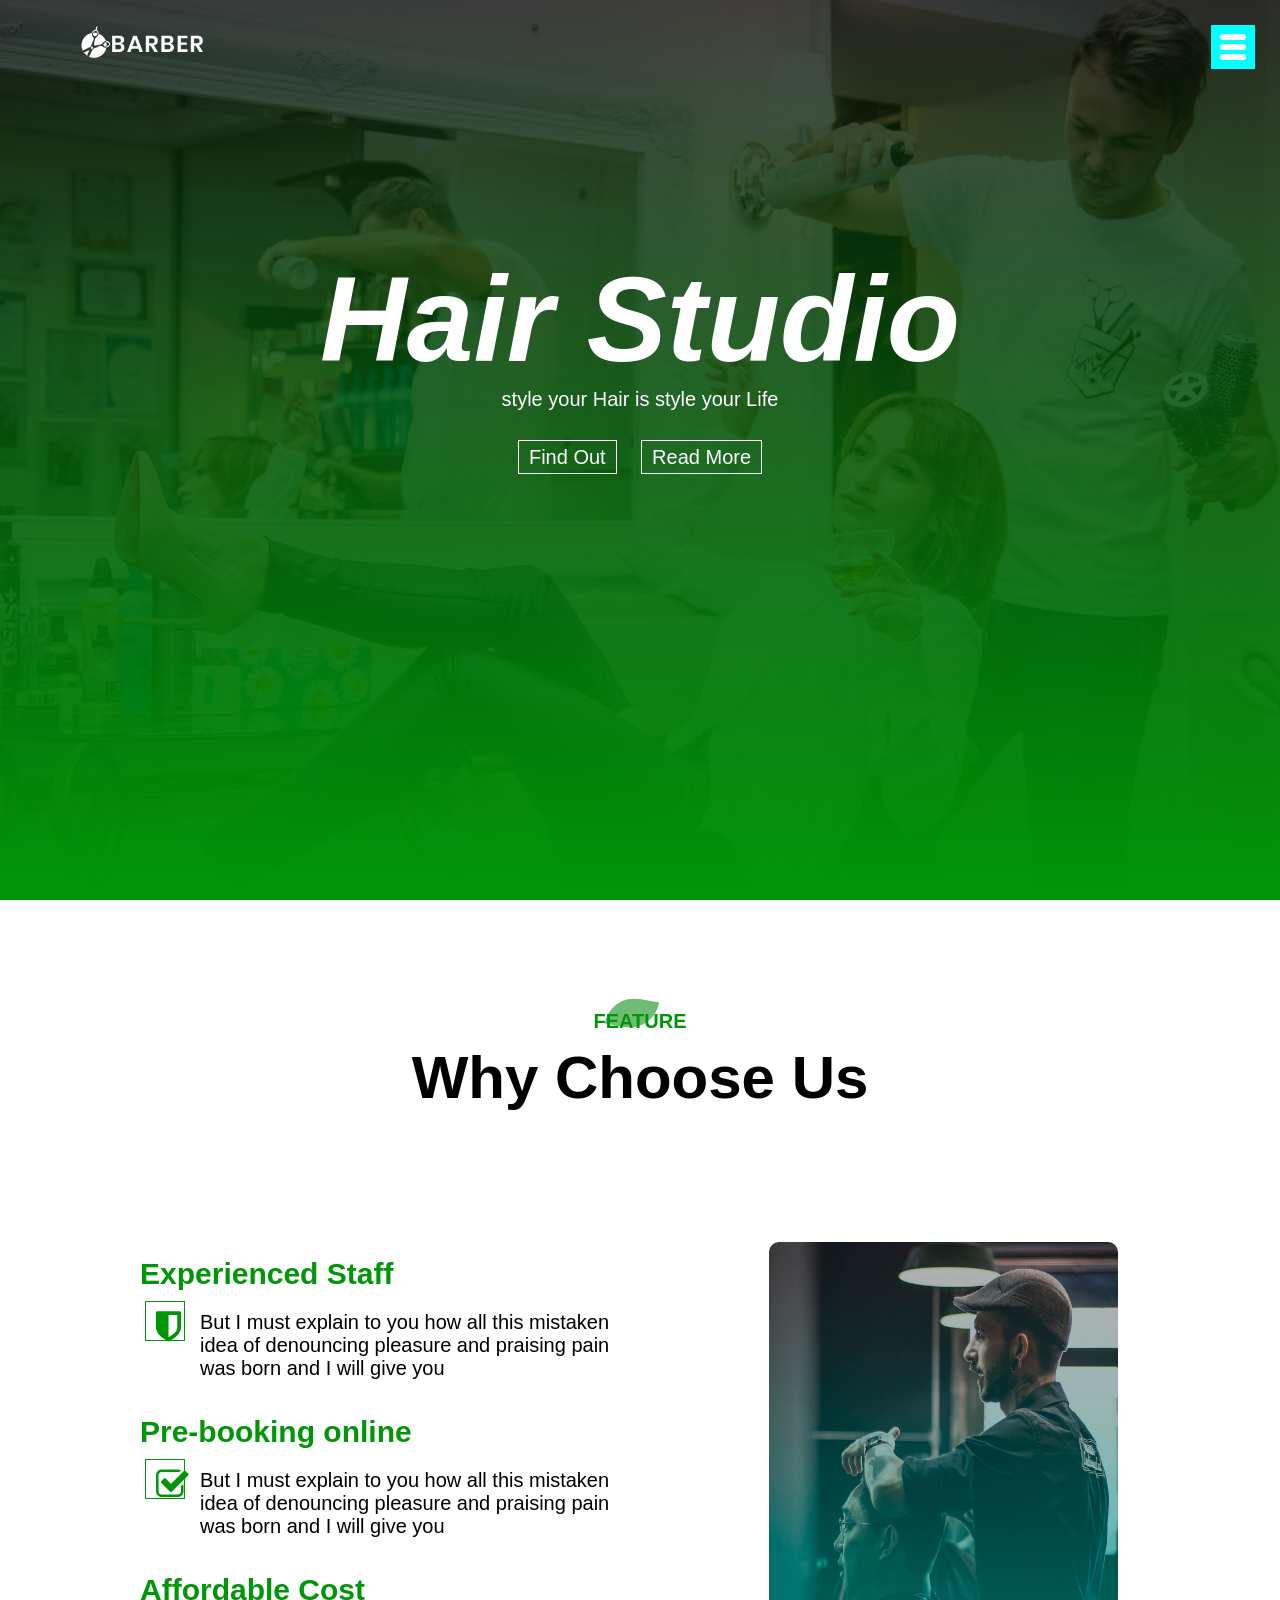
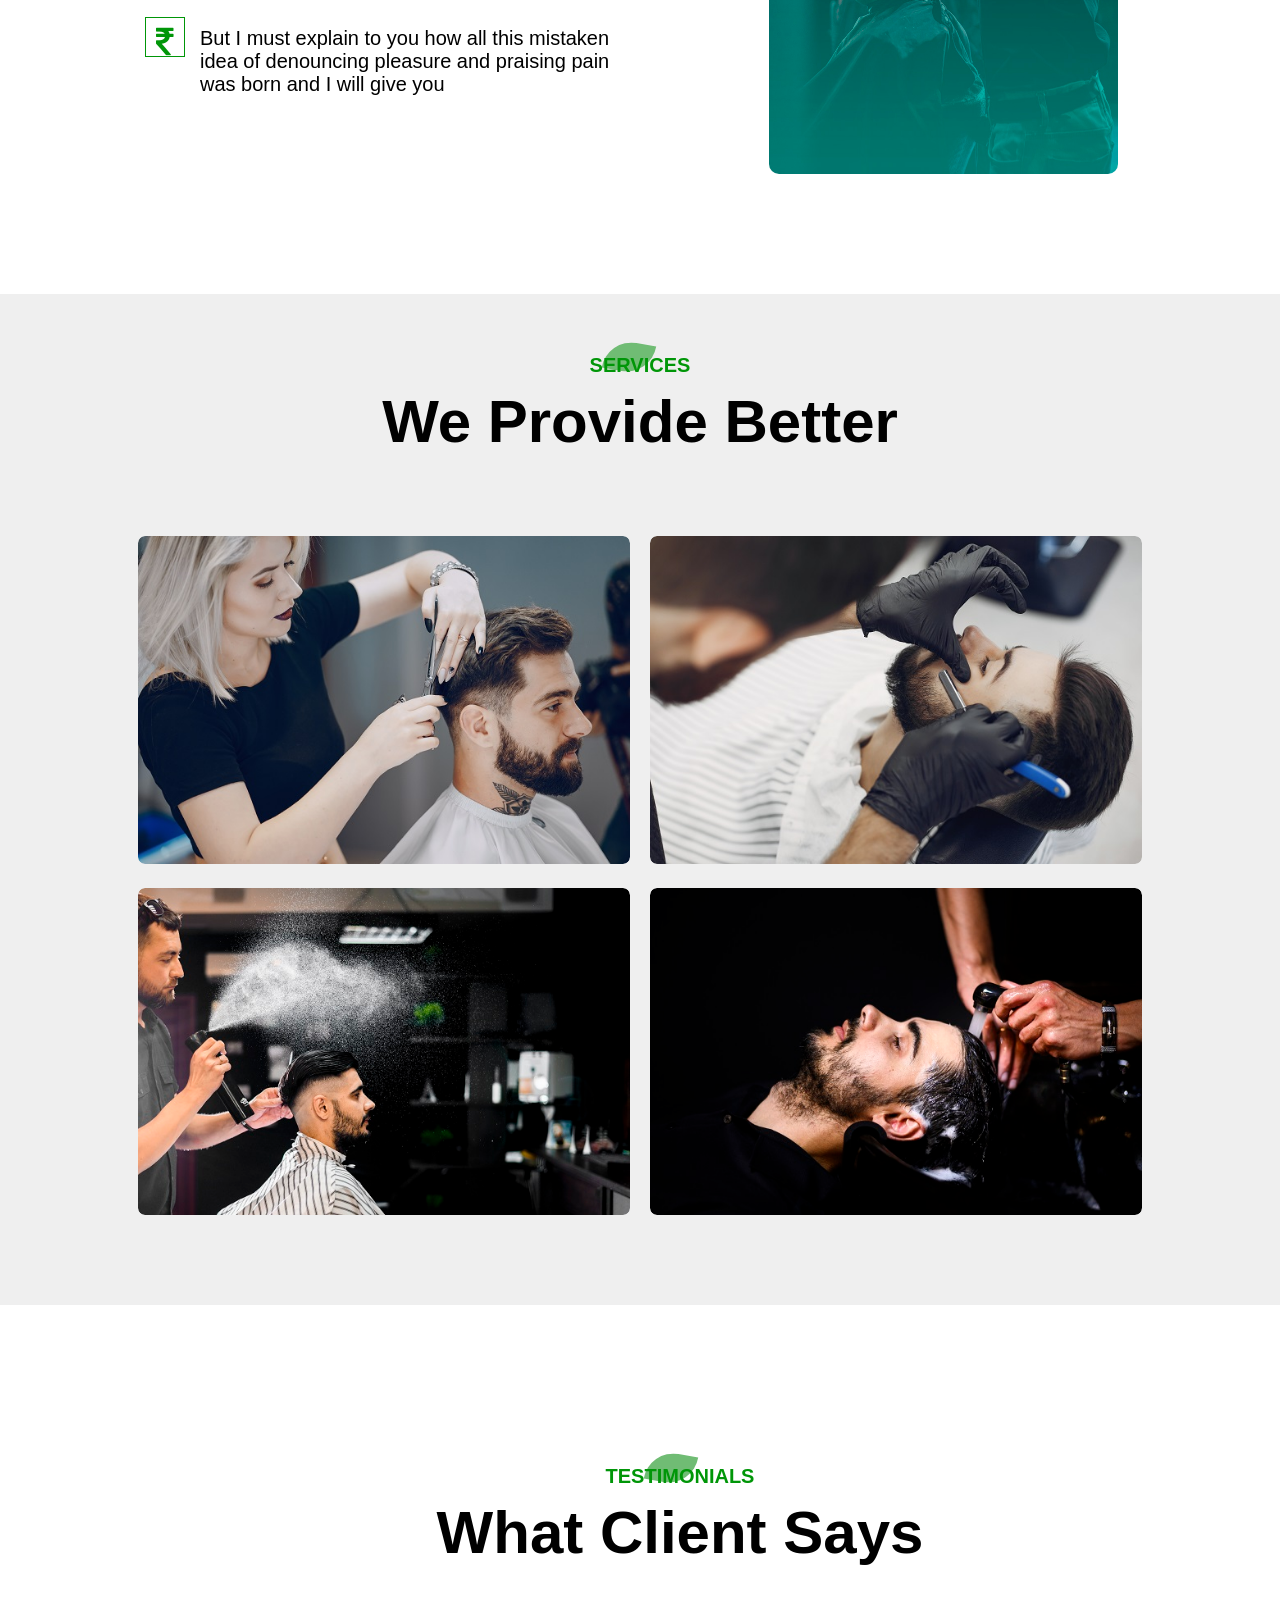
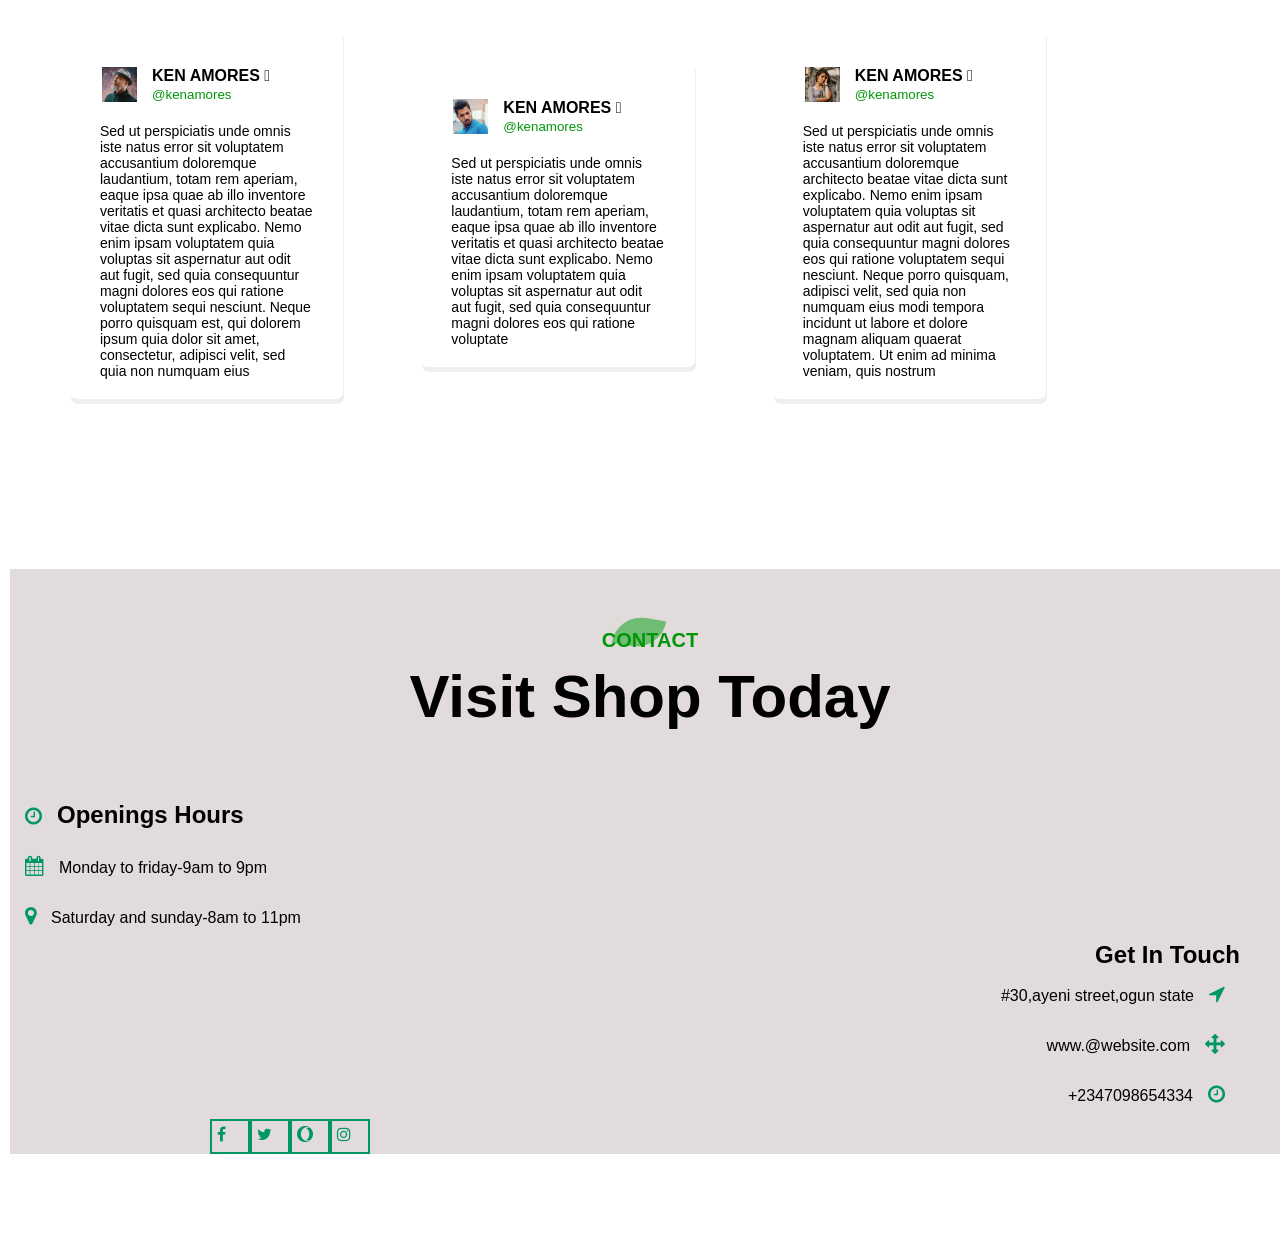
<file: index.html>
<!DOCTYPE html>
<html lang="en">
<head>

    <title>Barber shop</title>
    <link rel="stylesheet" href="Barber shop.css?v=2">
    <link rel="stylesheet" href="https://cdnjs.cloudflare.com/ajax/libs/font-awesome/4.7.0/css/font-awesome.min.css">

    <meta name="viewport" content="width =device-width,initial-scale=1">
    <!-- <link rel="stylesheet" href="jscript.js"> -->
  </head>
<body>
 <section id="banner">
   <img class="logo" src="Images/logo.png">
   <div class="banner-text">
    <h1>Hair Studio</h1>
    <p>style your Hair is style your Life </p>
    
   </div>
   <div class="page-btn">
    <a href="#">Find Out</a>
    <a href="#">Read More</a>
    
   </div>
   
  
 </section>
 <div class="sidenav" id="sidenav">
<nav>
  <ul>
    <li><a href="#banner">Home</a></li>
    <li><a href="#third-section">Services</a></li>
    <li><a href="#features-sec">Feature</a></li>
    <li><a href="#Testimonials">Testimonials</a></li>
    <li><a href="#Footer">Contact</a></li>
  </ul>
    
</nav>
 </div>

 <div class="menu" id="menu-btn" role="button" tabindex="0" aria-label="Toggle menu" aria-expanded="false" aria-controls="sidenav">
  <img src="Images/menu.png" alt="menu">
 </div>

     <section id="features-sec">
   <div class="features-bo">
    <p>FEATURE</p>
    <h1>Why Choose Us</h1>
   </div>
  
  <div class="feature-text">
    <div class="feat-description">
    <!-- <div class="feat-description"> -->
      <h1>Experienced Staff</h1>
     
      <div class="explanation">
          <i class="fa fa-shield"  aria-hidden="true"></i>

        <p>But I must explain to you how all this mistaken idea of 
          denouncing pleasure and praising pain was born and I will give you</p>
      </div>
    <!-- </div> -->
    
    <!-- <div class="feat-description"> -->
      <h1>Pre-booking online</h1>
     
      <div class="explanation">
        <i class="fa fa-check-square-o" aria-hidden="true"></i>

        <p>But I must explain to you how all this mistaken idea of 
          denouncing pleasure and praising pain was born and I will give you</p>
      </div>
    <!-- </div> -->

    <!-- <div class="feat-description"> -->
      <h1>Affordable Cost</h1>
     
      <div class="explanation">
          <i class="fa fa-inr"  aria-hidden="true"></i>

        <p>But I must explain to you how all this mistaken idea of 
          denouncing pleasure and praising pain was born and I will give you</p>
      </div>
    <!-- </div> -->
  </div>

    <div class="feature-image">
      <img src="Images/barber-man.jpg" alt="Barber">
    </div>

  </div>
 
 </section>
   
<section id="third-section">

  <div class="features-bo">
    <p>SERVICES</p>
    <h1>We Provide Better</h1>
   </div>

   <div class="Service-div">
   <div class="service-image">
    <img src="Images/pic-1.jpg">
    <div class="overlay"></div>
    <div class="service-description">
      <h3>Hair Styling</h3>
      <hr>
      <p>this is the text on my baber shop project this is the text on my baber shop project 
        this is the text on my baber shop project 
      </p>
    </div>
   </div>
   <div class="service-image">
    <img src="Images/pic-2.jpg">
    <div class="overlay"></div>
    <div class="service-description">
      <h3>Hair Styling</h3>
      <hr>
      <p>this is the text on my baber shop project this is the text on my baber shop project 
        this is the text on my baber shop project 
      </p>
    </div>
   </div>

   <div class="service-image">
    <img src="Images/pic-3.jpg">
    <div class="overlay"></div>
    <div class="service-description">
      <h3>Hair washing</h3>
      <hr>
      <p>this is the text on my baber shop project this is the text on my baber shop project 
        this is the text on my baber shop project 
      </p>
    </div>
   </div>

   <div class="service-image">
    <img src="Images/pic-4.jpg">
    <div class="overlay"></div>
    <div class="service-description">
      <h3>Hair Drying</h3>
      <hr>
      <p>this is the text on my baber shop project this is the text on my baber shop project 
        this is the text on my baber shop project 
      </p>
    </div>
   </div>
   </div>

</section>

<!------------- TESTIMONIALS----------- -->

<section id="Testimonials">

  <div class="features-bo">
    <p>TESTIMONIALS</p>
    <h1>What Client Says</h1>
   </div>

  <div class="testimonials-text">
  <div class="testimonials-col"> 
    <div class="user">
   <img src="Images/img-1.jpg">
   <div class="user-name">
    <h4>KEN AMORES <i class="fa-brands fa-twitter"></i> </h4>
    <small>@kenamores</small>
   </div>
    </div>
  <p> Sed ut perspiciatis unde omnis iste natus error sit voluptatem accusantium doloremque 
  laudantium, totam rem aperiam, eaque ipsa quae ab illo inventore veritatis et quasi architecto beatae 
  vitae dicta sunt explicabo. Nemo enim ipsam voluptatem quia voluptas sit aspernatur aut odit aut fugit, 
  sed quia consequuntur magni dolores eos qui ratione voluptatem sequi nesciunt. Neque porro quisquam est, 
  qui dolorem ipsum quia dolor sit amet, consectetur, adipisci velit, 
  sed quia non numquam eius </p>
 </div>

 <div class="testimonials-col"> 
  <div class="user">
    <img src="Images/img-3.jpg">
    <div class="user-name">
     <h4>KEN AMORES <i class="fa-brands fa-twitter"></i> </h4>
     <small>@kenamores</small>
    </div>
     </div>
  <p> Sed ut perspiciatis unde omnis iste natus error sit voluptatem accusantium doloremque 
  laudantium, totam rem aperiam, eaque ipsa quae ab illo inventore veritatis et quasi architecto beatae 
  vitae dicta sunt explicabo. Nemo enim ipsam voluptatem quia voluptas sit aspernatur aut odit aut fugit, 
  sed quia consequuntur magni dolores eos qui ratione voluptate
</p>
 </div>

 <div class="testimonials-col"> 
  <div class="user">
    <img src="Images/img-2.jpg">
    <div class="user-name">
     <h4>KEN AMORES <i class="fa-brands fa-twitter"></i> </h4>
     <small>@kenamores</small>
    </div>
     </div>
  <p> Sed ut perspiciatis unde omnis iste natus error sit voluptatem accusantium doloremque 
 architecto beatae 
  vitae dicta sunt explicabo. Nemo enim ipsam voluptatem quia voluptas sit aspernatur aut odit aut fugit, 
  sed quia consequuntur magni dolores eos qui ratione voluptatem sequi nesciunt. Neque porro quisquam, adipisci velit, 
  sed quia non numquam eius modi tempora incidunt ut labore et dolore magnam aliquam 
  quaerat voluptatem. Ut enim ad minima veniam, quis nostrum</p>
 </div>

</div>
</section>



<!--------- FOOTER------ -->

<section id="Footer">

   <div class="features-bo">
    <p>CONTACT</p>
    <h1>Visit Shop Today</h1>
   </div>
   <div class="footer-div">
    <div class="left-footer">
      <h1><i class="fa fa-clock-o" aria-hidden="true"></i>Openings Hours</h1>
      <p><i class="fa fa-calendar" aria-hidden="true"></i>Monday to friday-9am to 9pm</p>
      <p><i class="fa fa-map-marker" aria-hidden="true"></i>Saturday and sunday-8am to 11pm</p>
       </div>
    
     <div class="right-footer"> 
      <h1>Get In Touch</h1>
      <p>#30,ayeni street,ogun state<i class="fa fa-location-arrow" aria-hidden="true"></i></p>
      <p>www.@website.com<i class="fa fa-arrows" aria-hidden="true"></i></p>
      <p>+2347098654334<i class="fa fa-clock-o" aria-hidden="true"></i></p>
      
     </div>
     <div class="social-icons">
      <i class="fa fa-facebook" aria-hidden="true"></i>
      <i class="fa fa-twitter" aria-hidden="true"></i>
      <i class="fa fa-opera" aria-hidden="true"></i>
      <i class="fa fa-instagram" aria-hidden="true"></i>
      
      </div>
   

   </div>
   

</section>

<script src="script.js?v=1"></script>
</body>

</html>
</file>
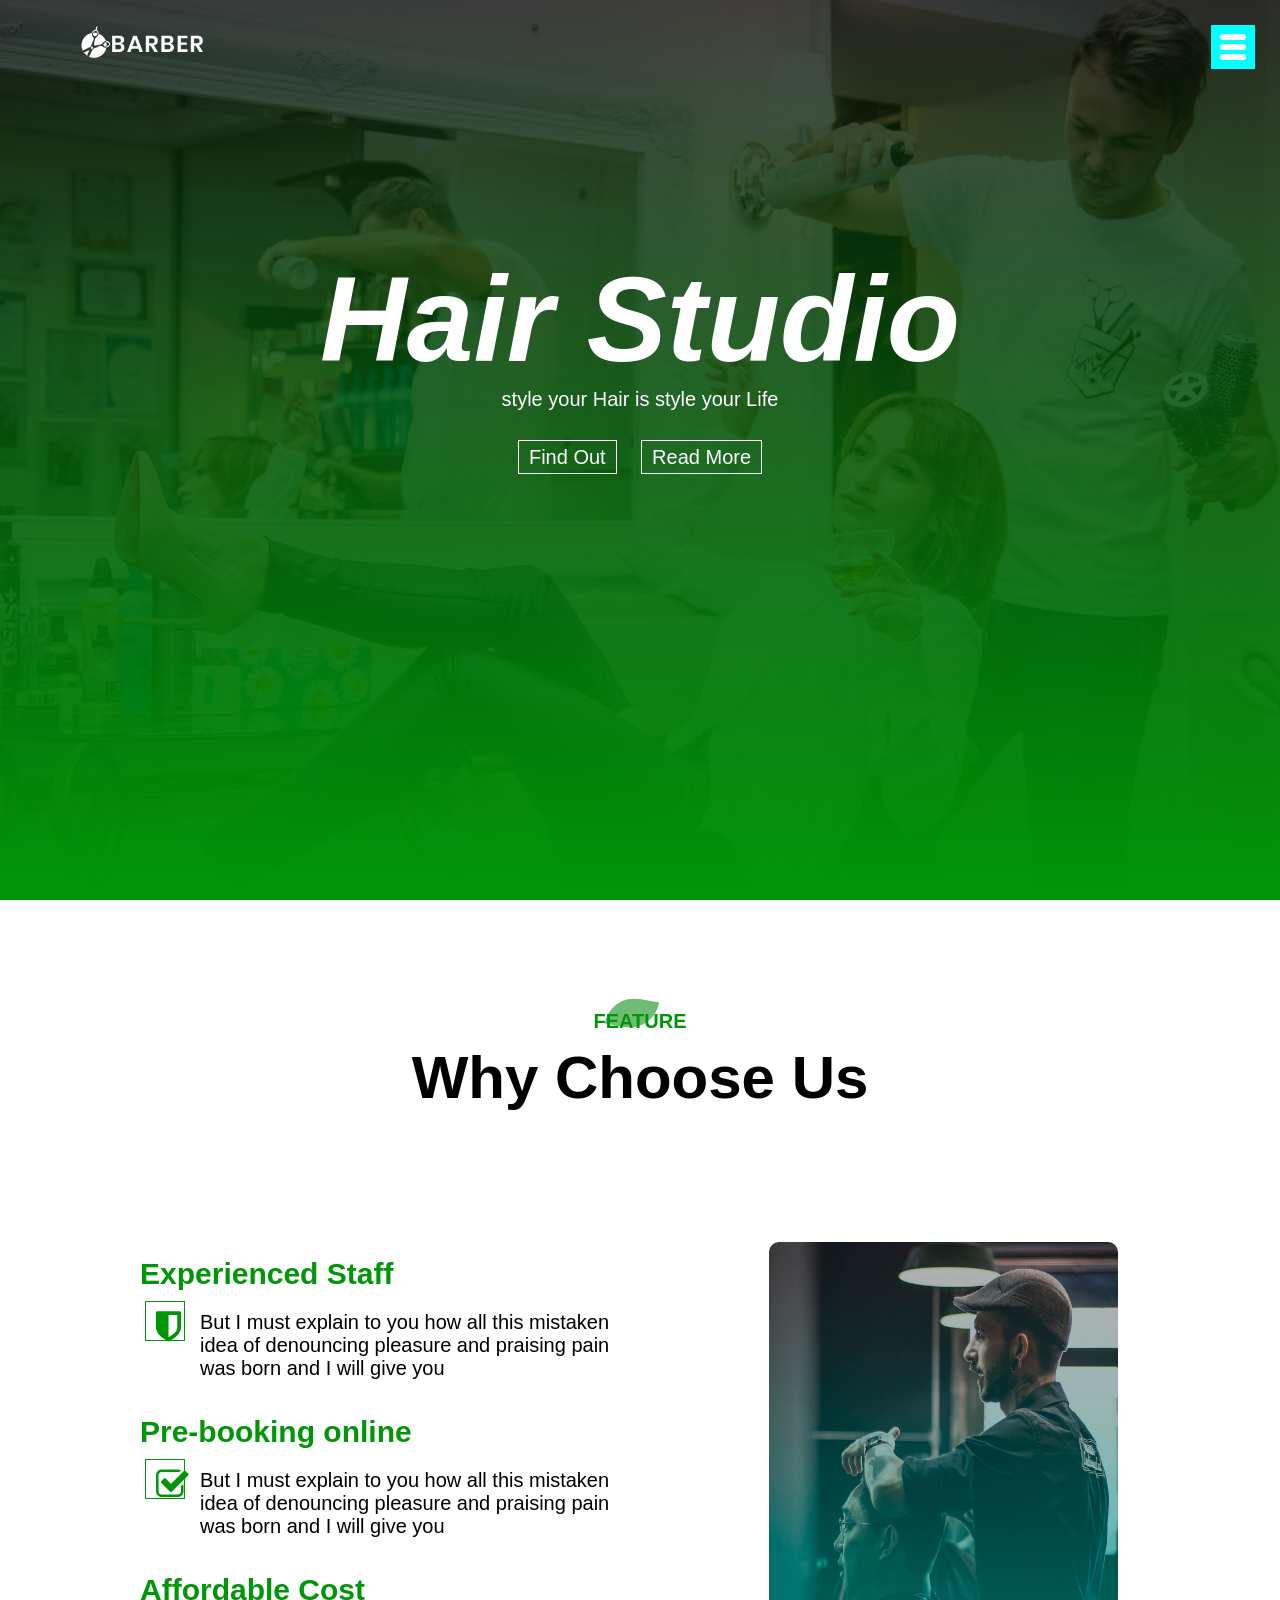
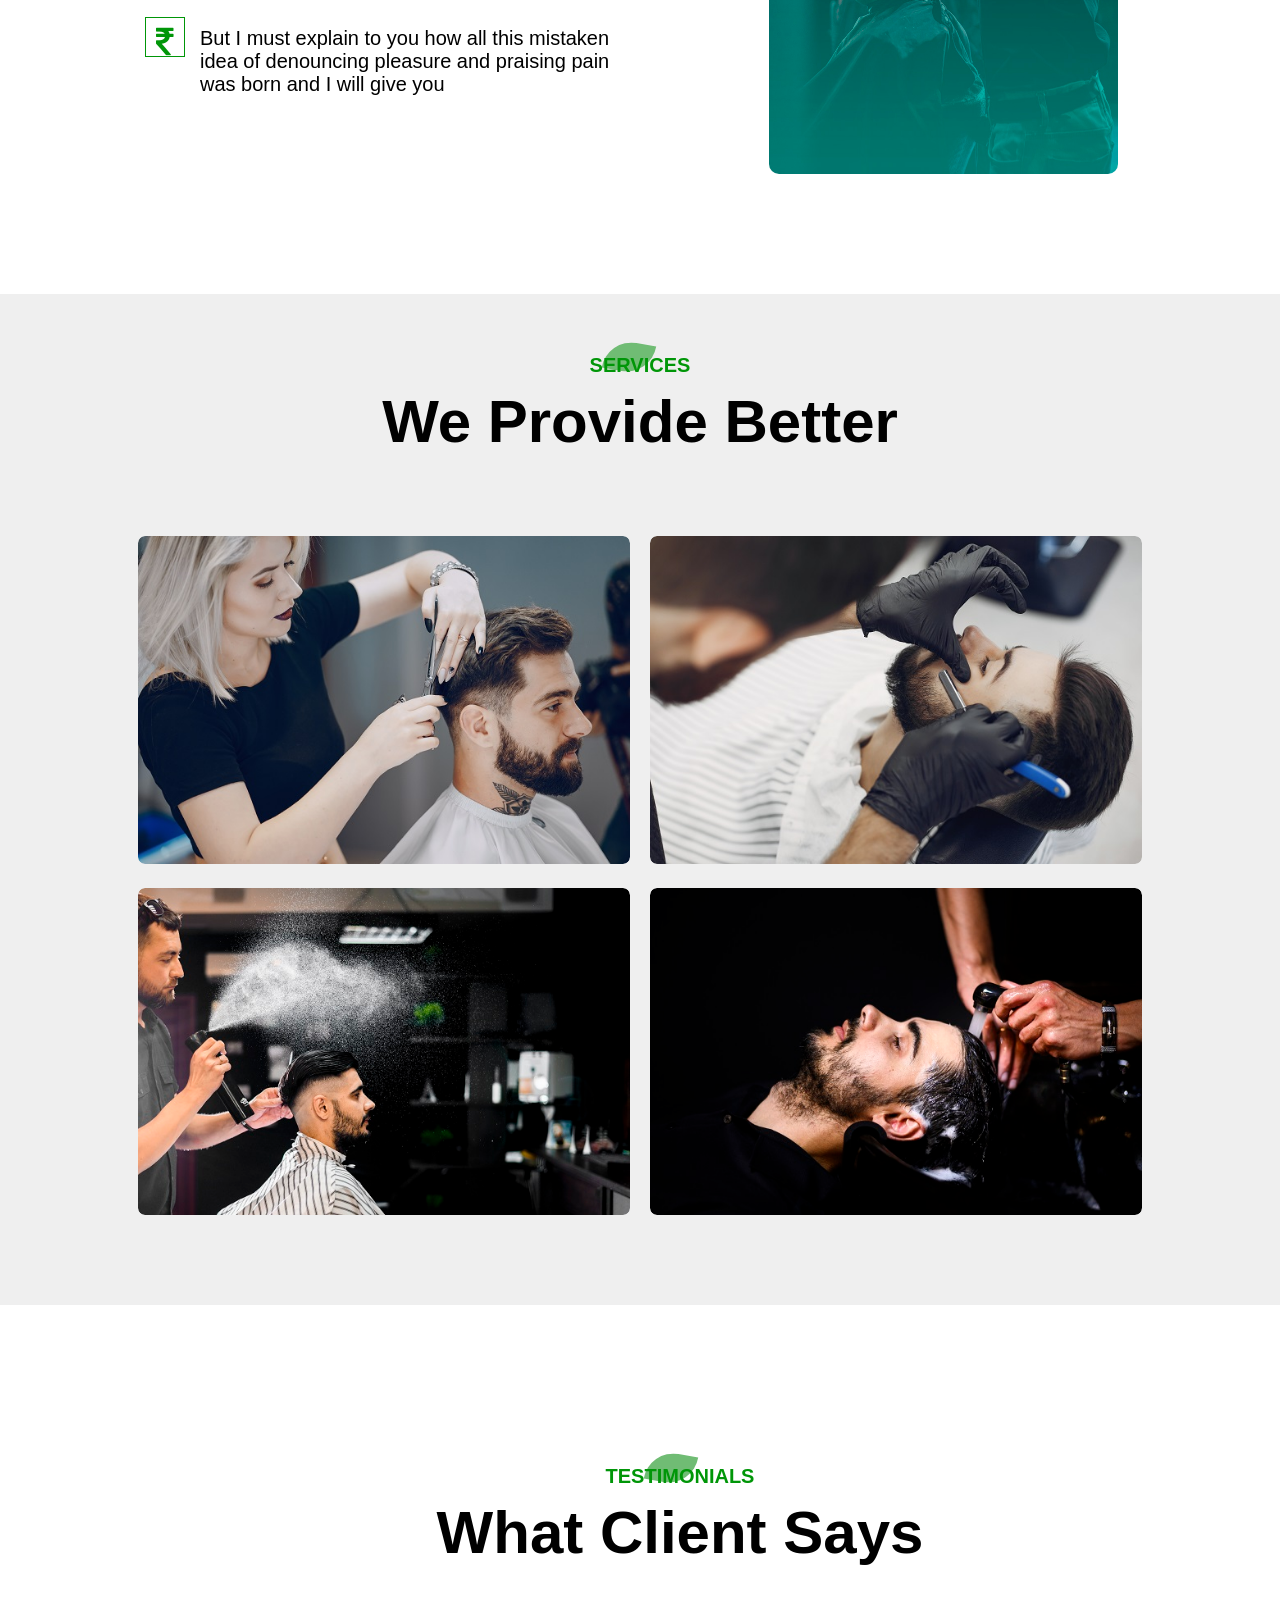
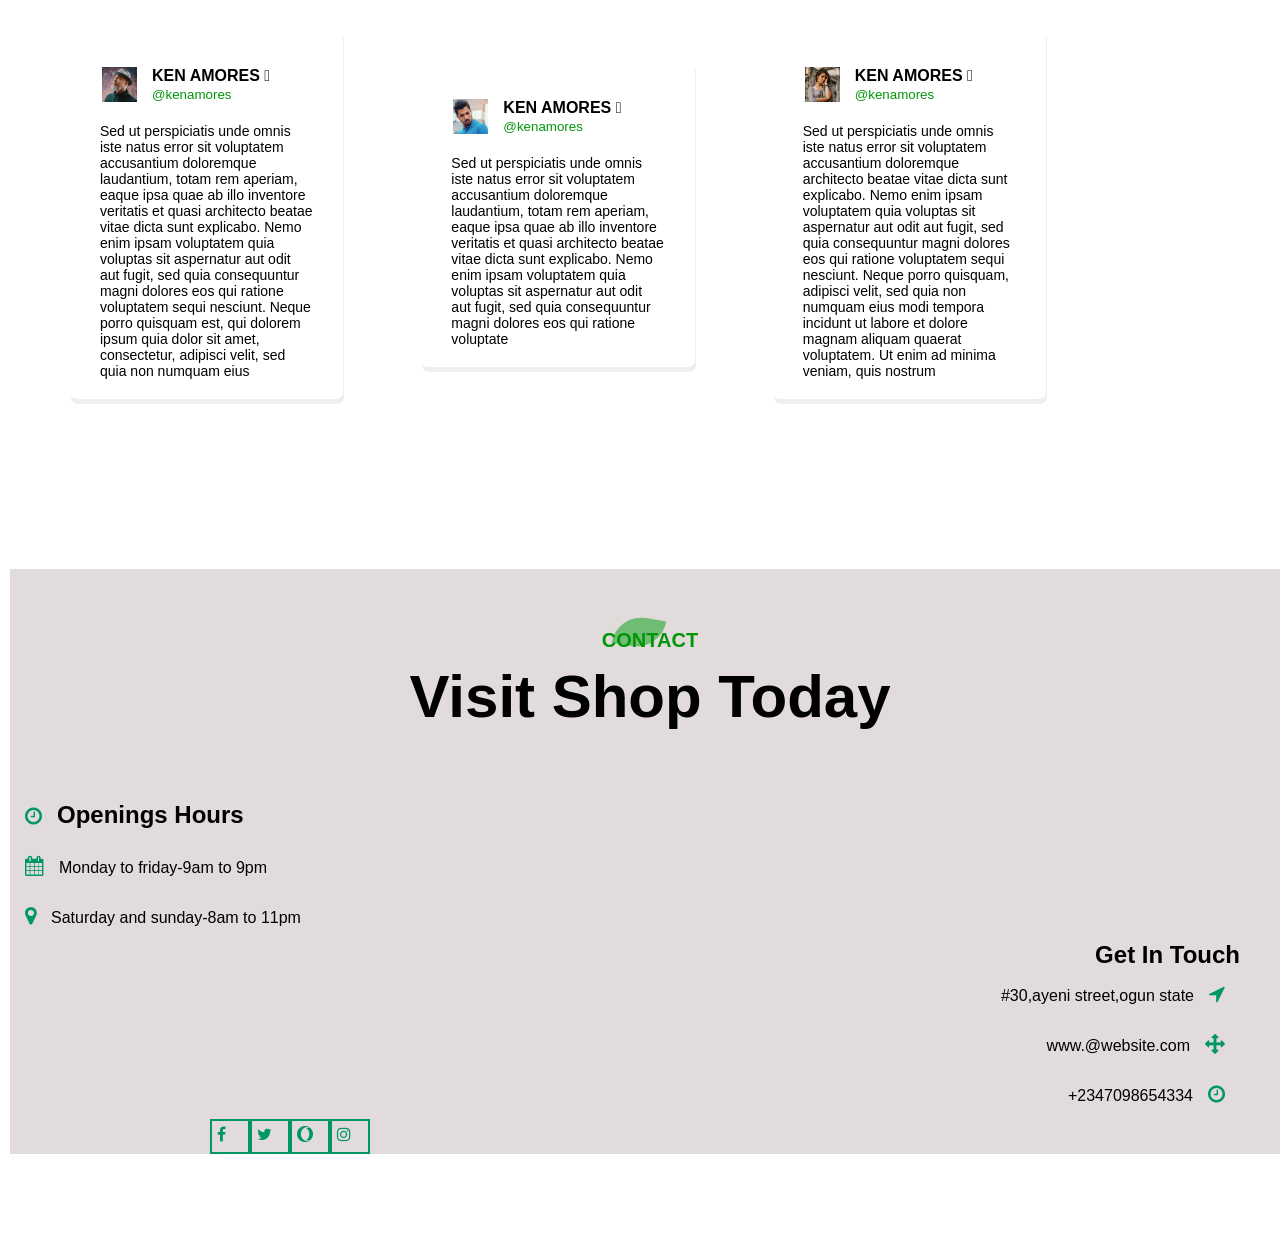
<file: Barber shop.html>
<!DOCTYPE html>
<html lang="en">
<head>

    <title>Barber shop</title>
    <link rel="stylesheet" href="Barber shop.css">
    <link rel="stylesheet" href="https://cdnjs.cloudflare.com/ajax/libs/font-awesome/4.7.0/css/font-awesome.min.css">

    <meta name="viewport" content="width =device-width,initial-scale=1">
    <!-- <link rel="stylesheet" href="jscript.js"> -->
  </head>
<body>
 <section id="banner">
   <img class="logo" src="Images/logo.png">
   <div class="banner-text">
    <h1>Hair Studio</h1>
    <p>style your Hair is style your Life </p>
    
   </div>
   <div class="page-btn">
    <a href="#">Find Out</a>
    <a href="#">Read More</a>
    
   </div>
   
  
 </section>
 <div class="sidenav">
<nav>
  <ul>
    <li><a href="#">Home</a></li>
    <li><a href="#">Features</a></li>
    <li><a href="#">Services</a></li>
    <li><a href="#">Testimonials</a></li>
    <li><a href="#">Meet us</a></li>
  </ul>
    
</nav>
<div class="menu">
  <img src="Images/menu.png">
  </div>
 </div>

     <section id="features-sec">
   <div class="features-bo">
    <p>FEATURE</p>
    <h1>Why Choose Us</h1>
   </div>
  
  <div class="feature-text">
    <div class="feat-description">
    <!-- <div class="feat-description"> -->
      <h1>Experienced Staff</h1>
     
      <div class="explanation">
          <i class="fa fa-shield"  aria-hidden="true"></i>

        <p>But I must explain to you how all this mistaken idea of 
          denouncing pleasure and praising pain was born and I will give you</p>
      </div>
    <!-- </div> -->
    
    <!-- <div class="feat-description"> -->
      <h1>Pre-booking online</h1>
     
      <div class="explanation">
        <i class="fa fa-check-square-o" aria-hidden="true"></i>

        <p>But I must explain to you how all this mistaken idea of 
          denouncing pleasure and praising pain was born and I will give you</p>
      </div>
    <!-- </div> -->

    <!-- <div class="feat-description"> -->
      <h1>Affordable Cost</h1>
     
      <div class="explanation">
          <i class="fa fa-inr"  aria-hidden="true"></i>

        <p>But I must explain to you how all this mistaken idea of 
          denouncing pleasure and praising pain was born and I will give you</p>
      </div>
    <!-- </div> -->
  </div>

    <div class="feature-image">
      <img src="Images/barber-man.jpg"
    </div>

  </div>
 
 </section>
   
<section id="third-section">

  <div class="features-bo">
    <p>SERVICES</p>
    <h1>We Provide Better</h1>
   </div>

   <div class="Service-div">
   <div class="service-image">
    <img src="Images/pic-1.jpg">
    <div class="overlay"></div>
    <div class="service-description">
      <h3>Hair Styling</h3>
      <hr>
      <p>this is the text on my baber shop project this is the text on my baber shop project 
        this is the text on my baber shop project 
      </p>
    </div>
   </div>
   <div class="service-image">
    <img src="Images/pic-2.jpg">
    <div class="overlay"></div>
    <div class="service-description">
      <h3>Hair Styling</h3>
      <hr>
      <p>this is the text on my baber shop project this is the text on my baber shop project 
        this is the text on my baber shop project 
      </p>
    </div>
   </div>

   <div class="service-image">
    <img src="Images/pic-3.jpg">
    <div class="overlay"></div>
    <div class="service-description">
      <h3>Hair washing</h3>
      <hr>
      <p>this is the text on my baber shop project this is the text on my baber shop project 
        this is the text on my baber shop project 
      </p>
    </div>
   </div>

   <div class="service-image">
    <img src="Images/pic-4.jpg">
    <div class="overlay"></div>
    <div class="service-description">
      <h3>Hair Drying</h3>
      <hr>
      <p>this is the text on my baber shop project this is the text on my baber shop project 
        this is the text on my baber shop project 
      </p>
    </div>
   </div>
   </div>

</section>

<!------------- TESTIMONIALS----------- -->

<section id="Testimonials">

  <div class="features-bo">
    <p>TESTIMONIALS</p>
    <h1>What Client Says</h1>
   </div>

  <div class="testimonials-text">
  <div class="testimonials-col"> 
    <div class="user">
   <img src="Images/img-1.jpg">
   <div class="user-name">
    <h4>KEN AMORES <i class="fa-brands fa-twitter"></i> </h4>
    <small>@kenamores</small>
   </div>
    </div>
  <p> Sed ut perspiciatis unde omnis iste natus error sit voluptatem accusantium doloremque 
  laudantium, totam rem aperiam, eaque ipsa quae ab illo inventore veritatis et quasi architecto beatae 
  vitae dicta sunt explicabo. Nemo enim ipsam voluptatem quia voluptas sit aspernatur aut odit aut fugit, 
  sed quia consequuntur magni dolores eos qui ratione voluptatem sequi nesciunt. Neque porro quisquam est, 
  qui dolorem ipsum quia dolor sit amet, consectetur, adipisci velit, 
  sed quia non numquam eius </p>
 </div>

 <div class="testimonials-col"> 
  <div class="user">
    <img src="Images/img-3.jpg">
    <div class="user-name">
     <h4>KEN AMORES <i class="fa-brands fa-twitter"></i> </h4>
     <small>@kenamores</small>
    </div>
     </div>
  <p> Sed ut perspiciatis unde omnis iste natus error sit voluptatem accusantium doloremque 
  laudantium, totam rem aperiam, eaque ipsa quae ab illo inventore veritatis et quasi architecto beatae 
  vitae dicta sunt explicabo. Nemo enim ipsam voluptatem quia voluptas sit aspernatur aut odit aut fugit, 
  sed quia consequuntur magni dolores eos qui ratione voluptate
</p>
 </div>

 <div class="testimonials-col"> 
  <div class="user">
    <img src="Images/img-2.jpg">
    <div class="user-name">
     <h4>KEN AMORES <i class="fa-brands fa-twitter"></i> </h4>
     <small>@kenamores</small>
    </div>
     </div>
  <p> Sed ut perspiciatis unde omnis iste natus error sit voluptatem accusantium doloremque 
 architecto beatae 
  vitae dicta sunt explicabo. Nemo enim ipsam voluptatem quia voluptas sit aspernatur aut odit aut fugit, 
  sed quia consequuntur magni dolores eos qui ratione voluptatem sequi nesciunt. Neque porro quisquam, adipisci velit, 
  sed quia non numquam eius modi tempora incidunt ut labore et dolore magnam aliquam 
  quaerat voluptatem. Ut enim ad minima veniam, quis nostrum</p>
 </div>

</div>
</section>



<!--------- FOOTER------ -->

<section id="Footer">

   <div class="features-bo">
    <p>CONTACT</p>
    <h1>Visit Shop Today</h1>
   </div>
   <div class="footer-div">
    <div class="left-footer">
      <h1><i class="fa fa-clock-o" aria-hidden="true"></i>Openings Hours</h1>
      <p><i class="fa fa-calendar" aria-hidden="true"></i>Monday to friday-9am to 9pm</p>
      <p><i class="fa fa-map-marker" aria-hidden="true"></i>Saturday and sunday-8am to 11pm</p>
       </div>
    
     <div class="right-footer"> 
      <h1>Get In Touch</h1>
      <p>#30,ayeni street,ogun state<i class="fa fa-location-arrow" aria-hidden="true"></i></p>
      <p>www.@website.com<i class="fa fa-arrows" aria-hidden="true"></i></p>
      <p>+2347098654334<i class="fa fa-clock-o" aria-hidden="true"></i></p>
      
     </div>
     <div class="social-icons">
      <i class="fa fa-facebook" aria-hidden="true"></i>
      <i class="fa fa-twitter" aria-hidden="true"></i>
      <i class="fa fa-opera" aria-hidden="true"></i>
      <i class="fa fa-instagram" aria-hidden="true"></i>
      
      </div>
   

   </div>
   

</section>
</body>

</html>
</file>
<file: Barber shop.css>
*{
    margin: 0;
    padding: 0;
font-family: poppins,sans-serif;
box-sizing: border-box;
}

html,
body{
  overflow-x: hidden;
}


#banner{
   background: linear-gradient(rgba(0,0,0,0.7),#009608),url("Images/banner.jpg");
    background-position: center; 
    background-size: cover;
    height: 100vh;
    
}
.logo{
position: absolute;
  margin-top: 25px;
  margin-left: 80px;
  width: 125px;
}
.banner-text{
text-align: center;
text-decoration: none;
padding-top:250px;
color: #fff;
}

.banner-text h1{
   font-size: 120px; 
font-style: italic;
   
}
.banner-text p{
  font-size: 20px;
}
.page-btn{
  text-align: center;
  margin-top: 20px;
  padding-top: 15px;

}
 .page-btn a{
  font-size: 20px;
  border: 1px #fff solid;
  background:transparent;
  padding: 5px 10px;
  margin: 10px;
  color: #fff;
  text-decoration: none;
  position: relative;
  z-index:1;
} 

.page-btn a::after{
content:'';
width: 0;
height: 100%;
top: 0;
left: 0;
background-color: #fff;
position: absolute;
z-index: -1;
transition: 0.5s;
}

.page-btn a:hover::after{
  width: 100%;
}

.page-btn a:hover{
  color: #000;
}
 .sidenav{
   width: 0;
   height: 100vh;
   text-transform: uppercase;
   position: fixed;
   top: 0;
   right: 0;
   background-color: aqua;
   z-index: 100;
   overflow: hidden;
   box-shadow: -4px 0 20px rgba(0, 0, 0, 0.25);
   transition: width 0.35s ease;
 }

 .sidenav.open{
   width: 280px;
 }

 .sidenav nav{
   width: 280px;
   padding-top: 110px;
 }

 Nav ul li{
  margin: 18px 35px;
  list-style: none;
}
nav ul li a{
  color: #fff;
  font-size: 16px;
  letter-spacing: 1.5px;
  text-decoration: none;
  display: inline-block;
  padding: 6px 0;
  position: relative;
  transition: color 0.3s ease, padding-left 0.3s ease;
}
nav ul li a::after{
  content: '';
  position: absolute;
  left: 0;
  bottom: 0;
  width: 0;
  height: 2px;
  background-color: #fff;
  transition: width 0.3s ease;
}
nav ul li a:hover,
nav ul li a:focus{
  color: #fff;
  padding-left: 10px;
  outline: none;
}
nav ul li a:hover::after,
nav ul li a:focus::after{
  width: 100%;
}
.menu {
  width: 44px;
  height: 44px;
   top: 25px;
   right: 25px;
   background: aqua;
   display: flex;
   align-items: center;
   justify-content: center;
   padding: 0;
   position: fixed;
   z-index: 110;
   border: 0;
   cursor: pointer;
   transition: transform 0.3s ease, box-shadow 0.3s ease, background-color 0.3s ease;
 }
  .menu img{
  width: 26px;
  display: block;
  pointer-events: none;
 }

 .menu:hover,
 .menu:focus-visible{
   transform: scale(1.1);
   background-color: #00e5ee;
   box-shadow: 0 6px 16px rgba(0, 0, 0, 0.35);
   outline: none;
 }
 .menu:active{
   transform: scale(0.95);
 }
 .menu.open{
   background-color: #111;
 }
 .menu.open:hover,
 .menu.open:focus-visible{
   background-color: #333;
   transform: scale(1.1);
 }

 @media screen and (max-width:750px){
  .banner-text h1{
    font-size: 50px;
    margin-top: 20px;
  }

  .banner-text p{
    font-size: 25px;
    margin-top: 50px;
    margin-bottom: 60px;
  }

  .page-btn{
  display: block;
    
  }
  .page-btn a{
    margin: 10px;
      padding: 5px 10px;

  }

 }
  
 


   /*..... features..... */
#features-sec{
  width: 100%;
  padding:50px;
  /* margin:auto; */
  align-items: center;
}

.features-bo{
  align-items: center;
  text-align: center;
  padding-top: 60px;
  padding-bottom: 60px;
   margin:auto;
  

}

.features-bo p{
  font-size: 20px;
  color: #009608;
  font-weight: bold;
  padding-bottom: 10px;
  position: relative;
  z-index: 1;

}
.features-bo p::after{
  content:'';
  display: flex;
  width: 50px;
  height: 30px;
  position: absolute;
  bottom: 15px;
  left:47.2%;
  background: #70bc74;
  transform: rotate(10deg);
 border-top-left-radius:30px ;
 border-bottom-right-radius: 30px;
 z-index:-1;
}

.features-bo h1{
  font-size: 60px;
}

.feature-text{
  display: flex; 
  margin: 40px;
  padding:30px;
  flex-direction: row;
}


 
 .feat-description{
  flex-basis: 48%;
   margin-bottom: 40px;
   padding-bottom: 18px;
   padding-left: 20px;
 }

 .feat-description h1{
  margin-top: 15px;
  font-size: 30px;
  font-weight: bold;
  color: #009608;
}

.feature-image{
  flex-basis: 48%;
  width: 100%;
  display: flex;
 justify-content: right;


}
 .feature-image img{
  width:70%;
 border-radius: 10px; 
 }

.explanation{
  display: flex;

}

.explanation p{
  font-size: 20px;
  padding: 5px;
  margin: 15px 5px;
}
 
.explanation i{
  width: 40px;
  height: 40px;
  font-size: 35px;
  color: #009608;
  border: 1px solid #009608;
  margin: 10px 5px;
  padding:7px 10px;
}

 @media screen and (max-width:750px){
  #features-sec{
    margin-left: 0;
    padding: 0;
  }  

  .features-bo p{
    font-size: 30px;
    padding-left: 20px;
  }

  .features-bo p::after{
    bottom: 21px;
    left:35%;
  }

  .features-bo h1{
   padding-left: 20px;
   margin-left: 10px;
    font-size: 35px;
  }

  .features-bo{
    text-align: center;
    margin-right: 60px;
  }
  
  .feature-text{
    flex-direction: column;
    
  }
  
  
  .feature-image{
    flex-basis: 100%;
  }
  .feature-image img{
    width: 100%;
  }

 .feat-description{
  flex-basis: 100%;
 }
  }

  /*------- third section----- */
  #third-section{
    background-color: #efefef;
    width: 100%;
    padding-bottom: 70px;
  }

  .Service-div{
    display: flex;
    flex-wrap: wrap;
    width: 80%;
    margin:20px auto;
   justify-content: space-around;
   row-gap: 24px;
  }

  .service-image{
   flex-basis: 48%;
   position: relative;
   overflow: hidden;
   border-radius: 7px;
  }

  .service-image img{
    width: 100%;
   margin: 0;
   border-radius: 7px;
   display: block;
   transition: transform 0.4s ease;
  }

  .service-image:hover img{
    transform: scale(1.05);
  }

 




  .overlay{
  position: absolute;
  top: 0;
  left: 0;
  right: 0;
  bottom: 0;
  border-radius: 7px;
 background: linear-gradient(rgba(0,0,0,0.35),rgba(0,150,104,0.92));
 opacity: 0;
 pointer-events: none;
 transition: opacity 0.35s ease;
 }
 
 .service-image:hover .overlay{
  opacity: 1;
 }
 
  .service-description{
    position: absolute;
    left: 0;
    right: 0;
    bottom: 0;
    width: auto;
    padding: 20px 18px 26px;
    text-align: center;
    opacity: 0;
    transform: translateY(25px);
    pointer-events: none;
    transition: opacity 0.35s ease, transform 0.35s ease;
  }

  .service-image:hover .service-description{
    opacity: 1;
    transform: translateY(0);
  }

  hr{
    background-color: #fff;
    height: 2px;
    width: 60%;
    margin:10px auto ;
    border: 0;
  }

  .service-description h3{
    font-size: 25px;
    color: #fff;
    margin: 4px 0 6px;
    padding: 0;
    letter-spacing: 1px;
    text-shadow: 0 2px 8px rgba(0,0,0,0.45);
  }

  .service-description p{
    color: #fff;
    font-size: 15px;
    line-height: 1.6;
    padding: 0 8px;
    text-shadow: 0 1px 6px rgba(0,0,0,0.45);
  }

  @media screen and (max-width:750px){
    .service-image{
      flex-basis: 100%; 
      margin-bottom: 20px
      
    }

    .service-description h3{
      font-size: 18px;
    }
    .service-description p{
      font-size: 12px;
    }
    .service-description{
      padding: 14px 12px 18px;
    }
  }


  #Testimonials{
    width: 100%;
    padding: 70px 30px;
    margin: 30px 40px;

  }

  .testimonials-text{
    width: 80%;
    display: flex;
   justify-content: space-between;
    flex-direction: row;
    align-items: center;
  }

  .testimonials-col{
    flex-basis: 28%;
   padding: 20px 30px;
    border-radius: 7px;
    cursor: pointer;
    box-shadow: 1px 5px   #efefef;
    transition:0.5s ;
  }

.testimonials-col p{
  font-size: 14px;
}

  .user{
    display: flex;
    margin: 20px 2px;
    align-items: center;
  }

  .user img{
    width: 35px;
    margin-right: 15px;
  }

  .user-name .fa{
    width: 30px;
    height: 20px;
    margin: 10px;
    color: #009668;
  }

  .user-name small{
    color: #009608;
  }

  .testimonials-col:hover{
    transform: translateY(8px);
  }

  
  @media screen and (max-width:750px){


    .testimonials-col{
      flex-basis: 100%; 
    }
    .testimonials-col p{
      font-size: 15px;
    }
    .testimonials-text{
   flex-direction: column;
   
    }
  }
  

  /*-------- FOOTER------------ */
  #Footer{
    margin: 100px 10px;
    width: 100%;
    background: #e1dbdb;
    
  }

  footer-div{
    width: 80%;
    display: flex;
    /* justify-content: space-evenly; */
  }


  .left-footer,.right-footer{
    flex-basis: 48%;
    justify-content: space-evenly;

  }

  .right-footer{
  text-align: right;
 align-self: top;
  margin-right: 50px;
 }


 .left-footer i,.right-footer i{
  margin: 15px;
  font-size: 20px;
  color: #009668;
 }

 .social-icons{
  display: flex;
  flex-direction: row;

  margin-left: 200px;
 }


 .social-icons i{
  justify-items: center;
  width: 40px;
  height: 35px;
  padding: 5px;
   color: #009668;
   border: 2px solid #009668;
   

}
</file>
